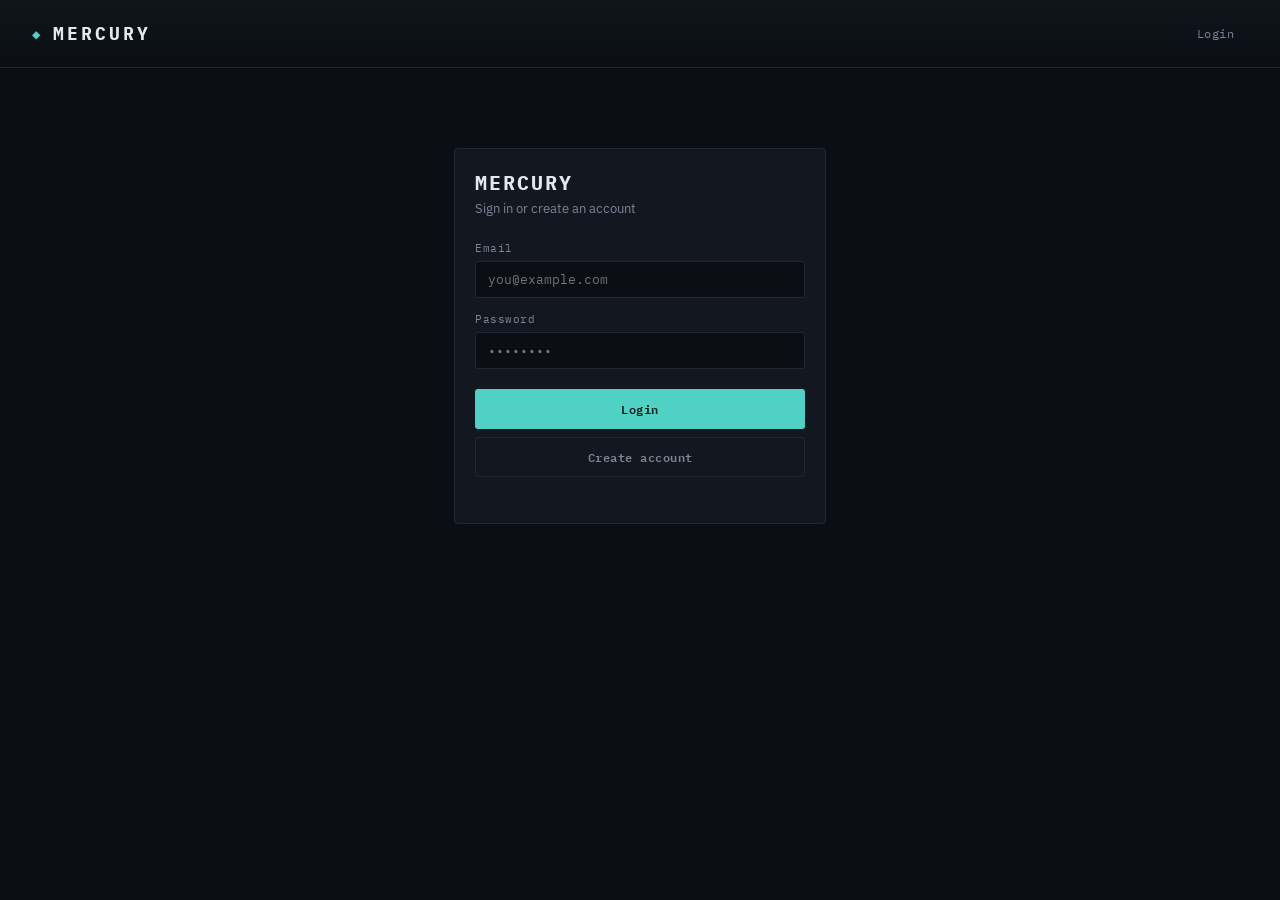
<file: frontend/index.html>
<!DOCTYPE html>
<html lang="en">
<head><meta charset="UTF-8"><title>Mercury</title></head>
<body>
<script src="shared.js"></script>
<script>
  window.location.href = getSession() ? "catalog.html" : "login.html";
</script>
</body>
</html>
</file>
<file: frontend/style.css>
:root {
  --bg: #0b0e14;
  --panel: #131720;
  --panel-alt: #171c26;
  --border: #232838;
  --text: #e4e7ec;
  --muted: #7c8698;
  --accent: #4fd1c5;
  --accent-dim: #2f7f78;
  --amber: #f5a623;
  --green: #34d399;
  --red: #f87171;
  --mono: 'IBM Plex Mono', monospace;
  --sans: 'IBM Plex Sans', sans-serif;
}

* { box-sizing: border-box; }

body {
  margin: 0;
  background: var(--bg);
  color: var(--text);
  font-family: var(--sans);
  padding-bottom: 60px;
  min-height: 100vh;
}

header {
  display: flex;
  align-items: center;
  justify-content: space-between;
  padding: 18px 32px;
  border-bottom: 1px solid var(--border);
  background: linear-gradient(180deg, rgba(79,209,197,0.04), transparent);
  gap: 20px;
}

.brand {
  display: flex;
  align-items: center;
  gap: 10px;
  font-family: var(--mono);
  font-weight: 700;
  font-size: 18px;
  letter-spacing: 3px;
}

.brand-mark { color: var(--accent); font-size: 14px; }

.nav-links {
  display: flex;
  gap: 4px;
  flex: 1;
}

.nav-link {
  font-family: var(--mono);
  font-size: 12px;
  letter-spacing: 0.5px;
  color: var(--muted);
  text-decoration: none;
  padding: 8px 14px;
  border-radius: 4px;
  transition: all 0.15s;
}

.nav-link:hover { color: var(--text); background: var(--panel-alt); }
.nav-link.active { color: var(--accent); background: var(--panel-alt); }

.session {
  display: flex;
  align-items: center;
  gap: 10px;
  font-family: var(--mono);
  font-size: 12px;
  color: var(--muted);
}

main {
  max-width: 1000px;
  margin: 0 auto;
  padding: 0 32px;
}

.centered-main {
  max-width: 420px;
  margin: 80px auto 0;
  padding: 0 24px;
}

.panel {
  background: var(--panel);
  border: 1px solid var(--border);
  border-radius: 4px;
  margin-top: 24px;
  overflow: hidden;
}

.panel-head {
  display: flex;
  align-items: center;
  gap: 12px;
  padding: 14px 20px;
  border-bottom: 1px solid var(--border);
  background: var(--panel-alt);
}

.panel-index {
  font-family: var(--mono);
  font-size: 11px;
  color: var(--accent-dim);
  letter-spacing: 1px;
}

.panel-head h2 {
  margin: 0;
  font-size: 13px;
  font-weight: 600;
  text-transform: uppercase;
  letter-spacing: 1.5px;
  color: var(--muted);
  flex: 1;
}

.panel-body { padding: 20px; }

.row {
  display: flex;
  gap: 10px;
  flex-wrap: wrap;
  align-items: center;
}

input {
  background: var(--bg);
  border: 1px solid var(--border);
  color: var(--text);
  padding: 9px 12px;
  border-radius: 3px;
  font-family: var(--mono);
  font-size: 13px;
  flex: 1;
  min-width: 100px;
}

input:focus { outline: none; border-color: var(--accent); }

button {
  font-family: var(--mono);
  font-size: 12px;
  font-weight: 600;
  letter-spacing: 0.5px;
  padding: 9px 16px;
  border-radius: 3px;
  border: 1px solid transparent;
  cursor: pointer;
  transition: all 0.15s;
}

button:focus-visible { outline: 2px solid var(--accent); outline-offset: 2px; }

.btn-primary { background: var(--accent); color: #06120f; width: 100%; }
.btn-primary:hover { background: #6ee0d5; }

.btn-ghost { background: transparent; border-color: var(--border); color: var(--muted); }
.btn-ghost:hover { border-color: var(--accent); color: var(--accent); }

button.small { padding: 5px 10px; font-size: 11px; }

.add-product-row {
  margin-bottom: 18px;
  padding-bottom: 18px;
  border-bottom: 1px dashed var(--border);
}

.product-grid {
  display: grid;
  grid-template-columns: repeat(auto-fill, minmax(220px, 1fr));
  gap: 12px;
}

.product-card {
  background: var(--bg);
  border: 1px solid var(--border);
  border-radius: 4px;
  padding: 14px;
  display: flex;
  flex-direction: column;
  gap: 6px;
}

.product-card .p-name { font-weight: 600; font-size: 14px; }

.product-card .p-category {
  font-family: var(--mono);
  font-size: 10px;
  text-transform: uppercase;
  color: var(--muted);
  letter-spacing: 1px;
}

.product-card .p-meta {
  display: flex;
  justify-content: space-between;
  align-items: baseline;
  margin-top: 4px;
}

.product-card .p-price { font-family: var(--mono); color: var(--accent); font-size: 15px; }
.product-card .p-stock { font-family: var(--mono); font-size: 11px; color: var(--muted); }

.product-card .p-order-row { display: flex; gap: 6px; margin-top: 8px; }
.product-card .p-order-row input { width: 50px; flex: none; text-align: center; padding: 6px; }

.empty-state { color: var(--muted); font-size: 13px; font-family: var(--mono); }

.order-card {
  border: 1px solid var(--border);
  border-radius: 4px;
  padding: 14px 16px;
  margin-bottom: 12px;
  background: var(--bg);
}

.order-card:last-child { margin-bottom: 0; }
.order-card .order-id { font-family: var(--mono); font-size: 11px; color: var(--muted); }
.order-card .order-items { font-size: 13px; margin: 4px 0 12px; color: var(--text); }

.pipeline { display: flex; align-items: center; }

.pipeline .stage {
  font-family: var(--mono);
  font-size: 10px;
  letter-spacing: 0.5px;
  color: var(--muted);
  padding: 4px 10px;
  border: 1px solid var(--border);
  border-radius: 20px;
  white-space: nowrap;
}

.pipeline .stage.active { color: var(--amber); border-color: var(--amber); animation: pulse 1.4s infinite; }
.pipeline .stage.done { color: var(--green); border-color: var(--green); }
.pipeline .stage.failed { color: var(--red); border-color: var(--red); }

.pipeline .connector { flex: 1; height: 1px; background: var(--border); min-width: 16px; }
.pipeline .connector.done { background: var(--green); }

@keyframes pulse {
  0%, 100% { box-shadow: 0 0 0 0 rgba(245,166,35,0.4); }
  50% { box-shadow: 0 0 0 4px rgba(245,166,35,0); }
}

.terminal {
  background: #05070a;
  border: 1px solid var(--border);
  border-radius: 4px;
  padding: 14px;
  max-height: 220px;
  overflow-y: auto;
  font-family: var(--mono);
  font-size: 12px;
  color: #8fe3d8;
  line-height: 1.6;
}

.terminal .line { display: block; }
.terminal .line .ts { color: var(--muted); margin-right: 8px; }
.terminal .line.err { color: var(--red); }

.cursor { animation: blink 1s step-start infinite; color: var(--accent); }
@keyframes blink { 50% { opacity: 0; } }

.auth-card h1 {
  font-family: var(--mono);
  font-size: 20px;
  letter-spacing: 2px;
  margin: 0 0 4px;
}

.auth-card .subtitle {
  color: var(--muted);
  font-size: 13px;
  margin-bottom: 24px;
}

.auth-card .field { margin-bottom: 14px; }
.auth-card .field label {
  display: block;
  font-family: var(--mono);
  font-size: 11px;
  color: var(--muted);
  margin-bottom: 6px;
  letter-spacing: 0.5px;
}
.auth-card input { width: 100%; }

.auth-actions { display: flex; flex-direction: column; gap: 8px; margin-top: 20px; }

.error-msg {
  color: var(--red);
  font-family: var(--mono);
  font-size: 12px;
  margin-top: 10px;
  min-height: 16px;
}

@media (max-width: 640px) {
  header { flex-wrap: wrap; }
  main { padding: 0 16px; }
}

@media (prefers-reduced-motion: reduce) {
  .pipeline .stage.active { animation: none; }
  .cursor { animation: none; }
}
</file>
